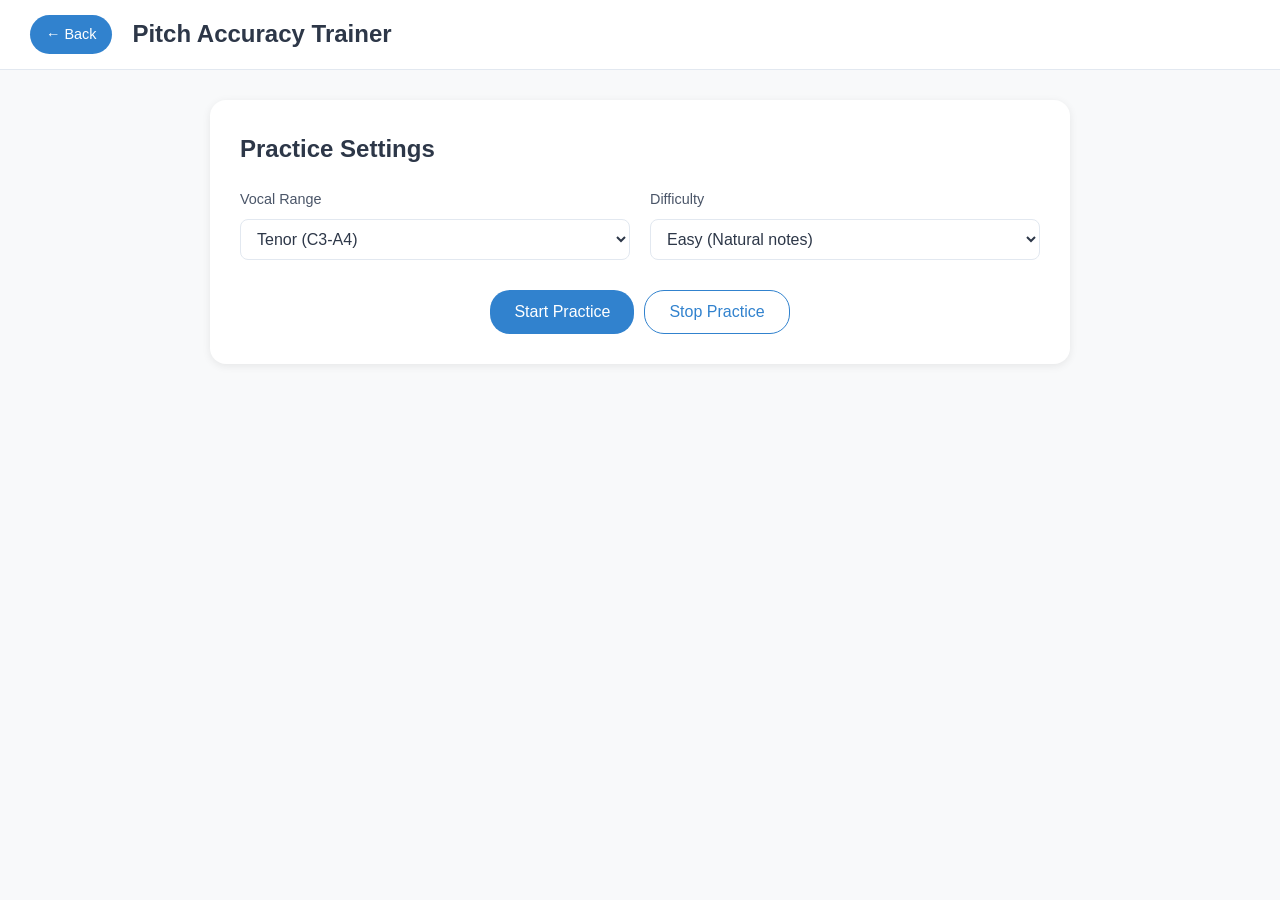
<file: trainer.html>
<!DOCTYPE html>
<html>
<head>
<meta name="viewport" content="width=device-width, initial-scale=1.0">
<title>Pitch Trainer - Strainless AI</title>
<style>
* {
    margin: 0;
    padding: 0;
    box-sizing: border-box;
}

body {
    font-family: -apple-system, BlinkMacSystemFont, 'Segoe UI', Roboto, sans-serif;
    background: #f8f9fa;
    color: #333;
    line-height: 1.6;
}

/* Header */
.header {
    position: fixed;
    top: 0;
    left: 0;
    width: 100%;
    background: white;
    padding: 15px 30px;
    border-bottom: 1px solid #e2e8f0;
    z-index: 100;
    display: flex;
    align-items: center;
    gap: 20px;
}

.header h1 {
    font-size: 1.5rem;
    font-weight: 600;
    color: #2d3748;
}

.back-btn {
    background: #3182ce;
    color: white;
    border: none;
    border-radius: 20px;
    padding: 8px 16px;
    font-size: 0.9rem;
    font-weight: 500;
    cursor: pointer;
    transition: background 0.2s;
    text-decoration: none;
    display: inline-block;
}

.back-btn:hover {
    background: #2c5aa0;
}

/* Main Container */
.main-container {
    max-width: 900px;
    margin: 0 auto;
    padding: 100px 20px 40px;
}

/* Card Style */
.card {
    background: white;
    border-radius: 16px;
    padding: 30px;
    box-shadow: 0 2px 8px rgba(0,0,0,0.08);
    margin-bottom: 20px;
}

.card h2 {
    font-size: 1.5rem;
    font-weight: 600;
    color: #2d3748;
    margin-bottom: 20px;
}

/* Settings */
.settings-grid {
    display: grid;
    grid-template-columns: repeat(auto-fit, minmax(200px, 1fr));
    gap: 20px;
    margin-bottom: 30px;
}

.setting-group {
    display: flex;
    flex-direction: column;
    gap: 8px;
}

.setting-group label {
    font-size: 0.9rem;
    font-weight: 500;
    color: #4a5568;
}

.setting-group select {
    padding: 10px 12px;
    border: 1px solid #e2e8f0;
    border-radius: 8px;
    font-size: 1rem;
    background: white;
    color: #2d3748;
    cursor: pointer;
    transition: border-color 0.2s;
}

.setting-group select:hover {
    border-color: #cbd5e0;
}

.setting-group select:focus {
    outline: none;
    border-color: #3182ce;
}

/* Button Group */
.button-group {
    display: flex;
    gap: 10px;
    justify-content: center;
    flex-wrap: wrap;
}

.btn {
    padding: 12px 24px;
    border: none;
    border-radius: 20px;
    font-size: 1rem;
    font-weight: 500;
    cursor: pointer;
    transition: all 0.2s;
}

.btn-primary {
    background: #3182ce;
    color: white;
}

.btn-primary:hover {
    background: #2c5aa0;
}

.btn-primary:disabled {
    background: #cbd5e0;
    cursor: not-allowed;
}

.btn-secondary {
    background: white;
    color: #3182ce;
    border: 1px solid #3182ce;
}

.btn-secondary:hover {
    background: #f7fafc;
}

/* Practice Area */
#practiceArea {
    display: none;
}

.target-note-display {
    text-align: center;
    padding: 40px 20px;
    background: linear-gradient(135deg, #667eea 0%, #764ba2 100%);
    border-radius: 12px;
    margin-bottom: 0;
}

.target-note-label {
    font-size: 0.9rem;
    color: rgba(255,255,255,0.8);
    margin-bottom: 10px;
    text-transform: uppercase;
    letter-spacing: 1px;
}

#targetNote {
    font-size: 4rem;
    font-weight: 700;
    color: white;
    text-shadow: 0 2px 10px rgba(0,0,0,0.2);
}

.play-note-btn {
    background: rgba(255,255,255,0.2);
    color: white;
    border: 2px solid white;
    padding: 10px 24px;
    border-radius: 20px;
    font-size: 0.95rem;
    font-weight: 500;
    cursor: pointer;
    margin-top: 20px;
    transition: all 0.2s;
}

.play-note-btn:hover {
    background: rgba(255,255,255,0.3);
}

/* Pitch Meter */
.pitch-meter {
    position: relative;
    height: 80px;
    background: #f7fafc;
    border-radius: 12px;
    margin-bottom: 0;
    overflow: hidden;
}

.meter-gradient {
    position: absolute;
    top: 0;
    left: 0;
    right: 0;
    bottom: 0;
    background: linear-gradient(to right, 
        #ef4444 0%, 
        #f59e0b 25%, 
        #10b981 45%, 
        #10b981 55%, 
        #f59e0b 75%, 
        #ef4444 100%);
    opacity: 0.3;
}

.meter-center-line {
    position: absolute;
    left: 50%;
    top: 0;
    bottom: 0;
    width: 2px;
    background: #2d3748;
    opacity: 0.3;
}

.meter-needle {
    position: absolute;
    left: 50%;
    top: 0;
    bottom: 0;
    width: 4px;
    background: #2d3748;
    transform: translateX(-50%);
    transition: left 0.1s ease-out;
    box-shadow: 0 0 10px rgba(0,0,0,0.3);
}

/* Pitch Display */
.pitch-display {
    display: grid;
    grid-template-columns: 1fr 1fr;
    gap: 15px;
    margin-top: 30px;
}

.pitch-info {
    background: #f7fafc;
    padding: 15px;
    border-radius: 8px;
    text-align: center;
}

.pitch-info-label {
    font-size: 0.85rem;
    color: #718096;
    margin-bottom: 5px;
}

.pitch-info-value {
    font-size: 1.3rem;
    font-weight: 600;
    color: #2d3748;
}

/* Record Button */
#recordBtn {
    width: 100%;
    padding: 20px;
    background: linear-gradient(135deg, #ef4444 0%, #dc2626 100%);
    color: white;
    border: none;
    border-radius: 12px;
    font-size: 1.2rem;
    font-weight: 400;
    cursor: pointer;
    margin-bottom: 20px;
    transition: all 0.2s;
    box-shadow: 0 4px 12px rgba(239, 68, 68, 0.3);
    flex: 1;
}

#recordBtn:hover {
    box-shadow: 0 6px 20px rgba(239, 68, 68, 0.4);
    transform: translateY(-2px);
}

#recordBtn:active {
    transform: translateY(0);
}

/* Button row layout */
.action-buttons {
    display: flex;
    gap: 10px;
    margin-bottom: 0;
}

.action-buttons #recordBtn {
    margin-bottom: 0;
}

/* Feedback */
#accuracyFeedback {
    display: none;
    text-align: center;
    padding: 30px;
    background: #f7fafc;
    border-radius: 12px;
    margin-bottom: 20px;
}

#feedbackIcon {
    font-size: 3rem;
    margin-bottom: 10px;
}

#feedbackText {
    font-size: 1.2rem;
    font-weight: 500;
}

/* Stats */
.stats-grid {
    display: grid;
    grid-template-columns: repeat(auto-fit, minmax(150px, 1fr));
    gap: 15px;
}

.stat-card {
    background: #f7fafc;
    padding: 20px;
    border-radius: 8px;
    text-align: center;
}

.stat-label {
    font-size: 0.85rem;
    color: #718096;
    margin-bottom: 5px;
}

.stat-value {
    font-size: 1.8rem;
    font-weight: 700;
    color: #2d3748;
}

/* Mobile Responsive */
@media (max-width: 767px) {
    .header {
        padding: 15px 20px;
    }
    
    .header h1 {
        font-size: 1.2rem;
    }
    
    .main-container {
        padding: 80px 15px 30px;
    }
    
    .card {
        padding: 20px;
    }
    
    #targetNote {
        font-size: 3rem;
    }
    
    .pitch-display {
        grid-template-columns: 1fr;
    }
}
</style>
</head>
<body>

<div class="header">
    <a href="/" class="back-btn">← Back</a>
    <h1>Pitch Accuracy Trainer</h1>
</div>

<div class="main-container">
    <!-- Setup Card -->
    <div class="card">
        <h2>Practice Settings</h2>
        
        <div class="settings-grid">
            <div class="setting-group">
                <label for="practiceRange">Vocal Range</label>
                <select id="practiceRange">
                    <option value="bass">Bass (F2-E4)</option>
                    <option value="tenor" selected>Tenor (C3-A4)</option>
                    <option value="alto">Alto (G3-E5)</option>
                    <option value="soprano">Soprano (C4-A5)</option>
                </select>
            </div>
            
            <div class="setting-group">
                <label for="difficulty">Difficulty</label>
                <select id="difficulty" onchange="setDifficulty()">
                    <option value="easy" selected>Easy (Natural notes)</option>
                    <option value="hard">Hard (All notes)</option>
                </select>
            </div>
        </div>
        
        <div class="button-group">
            <button class="btn btn-primary" id="startSessionBtn" onclick="startSession()">
                Start Practice
            </button>
            <button class="btn btn-secondary" id="stopSessionBtn" onclick="stopSession()" disabled>
                Stop Practice
            </button>
        </div>
    </div>
    
    <!-- Practice Area -->
    <div id="practiceArea">
        <!-- Target Note Display -->
        <div class="card">
            <div class="target-note-display">
                <div class="target-note-label">Sing This Note</div>
                <div id="targetNote">C4</div>
                <button class="play-note-btn" onclick="playTargetNote()">
                    🔊 Play Note
                </button>
            </div>
        </div>
        
        <!-- Record Button -->
        <div class="card" style="padding: 30px;">
            <div class="action-buttons">
                <button id="recordBtn">Hold to Sing</button>
                <button class="btn btn-primary" onclick="nextNote()" style="flex: 1; padding: 20px; font-size: 1.2rem; font-weight: 400; border-radius: 12px;">
                    Next Note
                </button>
            </div>
            
            <!-- Accuracy Feedback -->
            <div id="accuracyFeedback">
                <div id="feedbackIcon">🎯</div>
                <div id="feedbackText">Perfect pitch!</div>
            </div>
        </div>
        
        <!-- Pitch Meter -->
        <div class="card">
            <h2>Pitch Meter</h2>
            <div class="pitch-meter">
                <div class="meter-gradient"></div>
                <div class="meter-center-line"></div>
                <div class="meter-needle" id="meterNeedle"></div>
            </div>
            
            <div class="pitch-display">
                <div class="pitch-info">
                    <div class="pitch-info-label">Your Pitch</div>
                    <div class="pitch-info-value" id="detectedPitch">--</div>
                </div>
                <div class="pitch-info">
                    <div class="pitch-info-label">Accuracy</div>
                    <div class="pitch-info-value" id="pitchDiff">Click button and sing</div>
                </div>
            </div>
        </div>
        
        <!-- Stats -->
        <div class="card">
            <h2>Session Stats</h2>
            <div class="stats-grid">
                <div class="stat-card">
                    <div class="stat-label">Notes Attempted</div>
                    <div class="stat-value" id="notesAttempted">0</div>
                </div>
                <div class="stat-card">
                    <div class="stat-label">Accuracy</div>
                    <div class="stat-value" id="accuracy">0%</div>
                </div>
                <div class="stat-card">
                    <div class="stat-label">Current Streak</div>
                    <div class="stat-value" id="streak">0 🔥</div>
                </div>
            </div>
        </div>
    </div>
</div>

<script>
// Pitch Accuracy Trainer JavaScript
// Uses Web Audio API with autocorrelation for pitch detection

const audioContext = new (window.AudioContext || window.webkitAudioContext)();
let oscillator = null;
let mediaStream = null;
let analyser = null;
let scriptProcessor = null;
let isListening = false;
let isSessionActive = false;

// Session stats
let stats = {
    notesAttempted: 0,
    correctNotes: 0,
    streak: 0,
    currentLevel: 1
};

// Note frequencies - Extended range from C2 to C6
const noteFrequencies = {
    'C2': 65.41, 'C#2': 69.30, 'D2': 73.42, 'D#2': 77.78,
    'E2': 82.41, 'F2': 87.31, 'F#2': 92.50, 'G2': 98.00,
    'G#2': 103.83, 'A2': 110.00, 'A#2': 116.54, 'B2': 123.47,
    'C3': 130.81, 'C#3': 138.59, 'D3': 146.83, 'D#3': 155.56,
    'E3': 164.81, 'F3': 174.61, 'F#3': 185.00, 'G3': 196.00,
    'G#3': 207.65, 'A3': 220.00, 'A#3': 233.08, 'B3': 246.94,
    'C4': 261.63, 'C#4': 277.18, 'D4': 293.66, 'D#4': 311.13,
    'E4': 329.63, 'F4': 349.23, 'F#4': 369.99, 'G4': 392.00,
    'G#4': 415.30, 'A4': 440.00, 'A#4': 466.16, 'B4': 493.88,
    'C5': 523.25, 'C#5': 554.37, 'D5': 587.33, 'D#5': 622.25,
    'E5': 659.25, 'F5': 698.46, 'F#5': 739.99, 'G5': 783.99,
    'G#5': 830.61, 'A5': 880.00, 'A#5': 932.33, 'B5': 987.77,
    'C6': 1046.50
};

let currentTargetNote = 'C4';
let currentTargetFreq = 261.63;
let detectedFreq = 0;
let detectedPitchHistory = [];
let skipReadings = 0;

// Start practice session
async function startSession() {
    isSessionActive = true;
    document.getElementById('startSessionBtn').disabled = true;
    document.getElementById('stopSessionBtn').disabled = false;
    document.getElementById('practiceArea').style.display = 'block';
    
    // Reset stats
    stats = { notesAttempted: 0, correctNotes: 0, streak: 0, currentLevel: 1 };
    updateStats();
    
    // Generate first note
    generateRandomNote();
    
    // Request microphone access
    try {
        mediaStream = await navigator.mediaDevices.getUserMedia({ 
            audio: {
                echoCancellation: false,
                noiseSuppression: false,
                autoGainControl: false
            } 
        });
        await setupAudioAnalysis();
        console.log('✅ Microphone access granted');
    } catch (error) {
        alert('Microphone access required for pitch detection. Please allow microphone access and try again.');
        stopSession();
    }
}

// Stop session
function stopSession() {
    isSessionActive = false;
    isListening = false;
    
    document.getElementById('startSessionBtn').disabled = false;
    document.getElementById('stopSessionBtn').disabled = true;
    
    if (scriptProcessor) {
        scriptProcessor.disconnect();
        scriptProcessor = null;
    }
    
    if (analyser) {
        analyser.disconnect();
        analyser = null;
    }
    
    if (mediaStream) {
        mediaStream.getTracks().forEach(track => track.stop());
        mediaStream = null;
    }
    
    stopNote();
}

// Generate random note
function generateRandomNote() {
    const range = document.getElementById('practiceRange').value;
    let noteNames = [];
    
    if (range === 'bass') {
        // Bass: F2-E4
        noteNames = ['F2', 'G2', 'A2', 'B2', 
                     'C3', 'D3', 'E3', 'F3', 'G3', 'A3', 'B3',
                     'C4', 'D4', 'E4'];
    } else if (range === 'tenor') {
        // Tenor: C3-A4
        noteNames = ['C3', 'D3', 'E3', 'F3', 'G3', 'A3', 'B3',
                     'C4', 'D4', 'E4', 'F4', 'G4', 'A4'];
    } else if (range === 'alto') {
        // Alto: G3-E5
        noteNames = ['G3', 'A3', 'B3',
                     'C4', 'D4', 'E4', 'F4', 'G4', 'A4', 'B4',
                     'C5', 'D5', 'E5'];
    } else {
        // Soprano: C4-A5
        noteNames = ['C4', 'D4', 'E4', 'F4', 'G4', 'A4', 'B4',
                     'C5', 'D5', 'E5', 'F5', 'G5', 'A5'];
    }
    
    const difficulty = document.getElementById('difficulty').value;
    if (difficulty === 'easy') {
        noteNames = noteNames.filter(n => !n.includes('#'));
    }
    
    const randomNote = noteNames[Math.floor(Math.random() * noteNames.length)];
    currentTargetNote = randomNote;
    currentTargetFreq = noteFrequencies[randomNote];
    
    document.getElementById('targetNote').textContent = randomNote;
    document.getElementById('accuracyFeedback').style.display = 'none';
    document.getElementById('detectedPitch').textContent = '--';
    document.getElementById('pitchDiff').textContent = 'Click button and sing';
    
    // Reset meter
    document.getElementById('meterNeedle').style.left = '50%';
}

// Play target note
function playTargetNote() {
    playNote(currentTargetFreq, 2000);
}

// Play note
function playNote(frequency, duration = 2000) {
    stopNote();
    
    const osc = audioContext.createOscillator();
    const gainNode = audioContext.createGain();
    
    osc.type = 'sine';
    osc.frequency.value = frequency;
    
    osc.connect(gainNode);
    gainNode.connect(audioContext.destination);
    
    gainNode.gain.setValueAtTime(0, audioContext.currentTime);
    gainNode.gain.linearRampToValueAtTime(1.2, audioContext.currentTime + 0.1);
    
    osc.start();
    oscillator = osc;
    
    setTimeout(() => {
        gainNode.gain.linearRampToValueAtTime(0, audioContext.currentTime + 0.1);
        setTimeout(() => stopNote(), 100);
    }, duration - 100);
}

function stopNote() {
    if (oscillator) {
        try {
            oscillator.stop();
        } catch (e) {}
        oscillator = null;
    }
}

// Setup audio analysis
async function setupAudioAnalysis() {
    analyser = audioContext.createAnalyser();
    analyser.fftSize = 4096;
    analyser.smoothingTimeConstant = 0;
    
    const source = audioContext.createMediaStreamSource(mediaStream);
    
    scriptProcessor = audioContext.createScriptProcessor(2048, 1, 1);
    
    source.connect(analyser);
    analyser.connect(scriptProcessor);
    scriptProcessor.connect(audioContext.destination);
    
    scriptProcessor.onaudioprocess = function(event) {
        if (isListening) {
            detectPitch();
        }
    };
}

// McLeod Pitch Method using Normalized Square Difference Function (NSDF)
// More robust than difference function for complex timbres and lower notes
function autoCorrelate(buffer, sampleRate) {
    const size = buffer.length;
    const maxSamples = Math.floor(size / 2);

    let rms = 0;
    for (let i = 0; i < size; i++) rms += buffer[i] * buffer[i];
    rms = Math.sqrt(rms / size);
    if (rms < 0.005) return -1;

    const minOffset = Math.floor(sampleRate / 2000);

    // Fixed energy of reference window (doesn't change with offset)
    let e1 = 0;
    for (let i = 0; i < maxSamples; i++) e1 += buffer[i] * buffer[i];

    // Sliding energy of lagged window, initialized at offset = minOffset
    let e2 = 0;
    for (let i = minOffset; i < minOffset + maxSamples; i++) e2 += buffer[i] * buffer[i];

    let bestOffset = -1;
    let bestVal = 0;
    let foundNegative = false;
    let foundPeak = false;

    for (let offset = minOffset; offset < maxSamples; offset++) {
        let acf = 0;
        for (let i = 0; i < maxSamples; i++) acf += buffer[i] * buffer[i + offset];

        // NSDF: r(τ) = 2·Σx[i]·x[i+τ] / (Σx[i]² + Σx[i+τ]²)
        // Properly goes negative at half-period, enabling reliable fundamental detection
        const nsdf = (e1 + e2) > 0 ? (2 * acf) / (e1 + e2) : 0;

        // Slide e2 window forward for next iteration
        e2 = e2 - buffer[offset] * buffer[offset]
                + buffer[offset + maxSamples] * buffer[offset + maxSamples];

        // Wait for first negative crossing before accepting any peak
        // This skips sub-period harmonic peaks and finds the fundamental
        if (!foundNegative && nsdf < 0) foundNegative = true;
        if (!foundNegative) continue;

        if (nsdf > 0.8) {
            foundPeak = true;
            if (nsdf > bestVal) { bestVal = nsdf; bestOffset = offset; }
        } else if (foundPeak) {
            break; // Past the first key maximum — that's our fundamental
        }
    }

    if (bestOffset > 0) return sampleRate / bestOffset;
    return -1;
}

// Detect pitch
function detectPitch() {
    if (!analyser) return;
    if (skipReadings > 0) { skipReadings--; return; }
    
    const bufferLength = analyser.fftSize;
    const buffer = new Float32Array(bufferLength);
    analyser.getFloatTimeDomainData(buffer);
    
    const pitch = autoCorrelate(buffer, audioContext.sampleRate);
    
    if (pitch > 0 && pitch > 50 && pitch < 2000) {
        detectedFreq = pitch;
        detectedPitchHistory.push(pitch);
        
        if (detectedPitchHistory.length > 10) {
            detectedPitchHistory.shift();
        }
        
        const sortedPitches = [...detectedPitchHistory].sort((a, b) => a - b);
        const medianPitch = sortedPitches[Math.floor(sortedPitches.length / 2)];
        
        updatePitchMeter(medianPitch);
    }
}

// Snap detected frequency to the octave closest to the target note
function snapToTargetOctave(freq, targetFreq) {
    while (freq * Math.sqrt(2) < targetFreq) freq *= 2;
    while (freq / Math.sqrt(2) > targetFreq) freq /= 2;
    return freq;
}

// Update pitch meter
function updatePitchMeter(freq) {
    freq = snapToTargetOctave(freq, currentTargetFreq);
    const cents = 1200 * Math.log2(freq / currentTargetFreq);
    
    const noteName = frequencyToNote(freq);
    document.getElementById('detectedPitch').textContent = noteName;
    
    const centsDiff = Math.round(cents);
    let diffText = '';
    if (Math.abs(centsDiff) < 5) {
        diffText = '🎯 Perfect!';
    } else if (centsDiff > 0) {
        diffText = `↑ ${centsDiff} cents sharp`;
    } else {
        diffText = `↓ ${Math.abs(centsDiff)} cents flat`;
    }
    document.getElementById('pitchDiff').textContent = diffText;
    
    const needlePosition = 50 + (cents / 50) * 50;
    const clampedPosition = Math.max(0, Math.min(100, needlePosition));
    document.getElementById('meterNeedle').style.left = `${clampedPosition}%`;
}

// Frequency to note
function frequencyToNote(freq) {
    const A4 = 440;
    const C0 = A4 * Math.pow(2, -4.75);
    const noteNames = ['C', 'C#', 'D', 'D#', 'E', 'F', 'F#', 'G', 'G#', 'A', 'A#', 'B'];
    
    const halfSteps = 12 * Math.log2(freq / C0);
    const roundedHalfSteps = Math.round(halfSteps);
    const octave = Math.floor(roundedHalfSteps / 12);
    const noteIndex = roundedHalfSteps % 12;
    
    return noteNames[noteIndex] + octave;
}

// Button handlers
document.addEventListener('DOMContentLoaded', function() {
    const recordBtn = document.getElementById('recordBtn');
    if (recordBtn) {
        recordBtn.addEventListener('mousedown', () => {
            if (isSessionActive && !isListening) {
                startListening();
            }
        });
        
        recordBtn.addEventListener('mouseup', () => {
            if (isListening) {
                stopListening();
            }
        });
        
        recordBtn.addEventListener('mouseleave', () => {
            if (isListening) {
                stopListening();
            }
        });
        
        recordBtn.addEventListener('touchstart', (e) => {
            e.preventDefault();
            if (isSessionActive && !isListening) {
                startListening();
            }
        });
        
        recordBtn.addEventListener('touchend', (e) => {
            e.preventDefault();
            if (isListening) {
                stopListening();
            }
        });
    }
});

function startListening() {
    isListening = true;
    detectedPitchHistory = [];
    skipReadings = 3; // Discard first 3 callbacks — analyser buffer still holds stale audio
    const recordBtn = document.getElementById('recordBtn');
    recordBtn.textContent = 'Listening...';
    recordBtn.style.background = 'linear-gradient(135deg, #dc2626 0%, #b91c1c 100%)';
}

function stopListening() {
    isListening = false;
    const recordBtn = document.getElementById('recordBtn');
    recordBtn.textContent = 'Hold to Sing';
    recordBtn.style.background = 'linear-gradient(135deg, #ef4444 0%, #dc2626 100%)';
    
    if (detectedPitchHistory.length > 5) {
        evaluatePitch();
    } else {
        document.getElementById('pitchDiff').textContent = 'Sing louder or hold button longer';
    }
}

// Evaluate pitch
function evaluatePitch() {
    if (detectedPitchHistory.length === 0) {
        document.getElementById('pitchDiff').textContent = 'No pitch detected - try singing louder';
        return;
    }
    
    // Snap each reading to the target octave before taking the median.
    // Without this, a mix of C3 and C4 readings produces a median between octaves.
    const sortedPitches = detectedPitchHistory
        .map(p => snapToTargetOctave(p, currentTargetFreq))
        .sort((a, b) => a - b);
    const medianFreq = sortedPitches[Math.floor(sortedPitches.length / 2)];

    const cents = 1200 * Math.log2(medianFreq / currentTargetFreq);
    const absCents = Math.abs(cents);
    
    stats.notesAttempted++;
    
    let accuracy = 'off';
    let icon = '❌';
    let message = 'Keep practicing!';
    let color = '#ef4444';
    
    if (absCents <= 10) {
        accuracy = 'perfect';
        icon = '🎯';
        message = 'Perfect! Right on pitch!';
        color = '#10b981';
        stats.correctNotes++;
        stats.streak++;
        
        if (stats.streak > 0 && stats.streak % 5 === 0) {
            stats.currentLevel++;
            message = `🎉 Level ${stats.currentLevel}! Perfect pitch!`;
        }
    } else if (absCents <= 25) {
        accuracy = 'close';
        icon = '✓';
        message = 'Good! Very close!';
        color = '#f59e0b';
        stats.correctNotes++;
        stats.streak++;
    } else {
        accuracy = 'off';
        icon = '❌';
        const direction = cents > 0 ? 'sharp' : 'flat';
        message = `Too ${direction} - adjust ${cents > 0 ? 'down' : 'up'} slightly`;
        color = '#ef4444';
        stats.streak = 0;
    }
    
    document.getElementById('feedbackIcon').textContent = icon;
    document.getElementById('feedbackIcon').style.color = color;
    document.getElementById('feedbackText').textContent = message;
    document.getElementById('feedbackText').style.color = color;
    document.getElementById('accuracyFeedback').style.display = 'block';
    
    updateStats();
}

function nextNote() {
    generateRandomNote();
    document.getElementById('accuracyFeedback').style.display = 'none';
    detectedPitchHistory = [];
}

function setDifficulty() {
    const difficulty = document.getElementById('difficulty').value;
    console.log('Difficulty set to:', difficulty);
}

function updateStats() {
    document.getElementById('notesAttempted').textContent = stats.notesAttempted;
    
    const accuracy = stats.notesAttempted > 0 
        ? Math.round((stats.correctNotes / stats.notesAttempted) * 100) 
        : 0;
    document.getElementById('accuracy').textContent = `${accuracy}%`;
    
    document.getElementById('streak').textContent = `${stats.streak} 🔥`;
}
</script>

</body>
</html>
</file>
